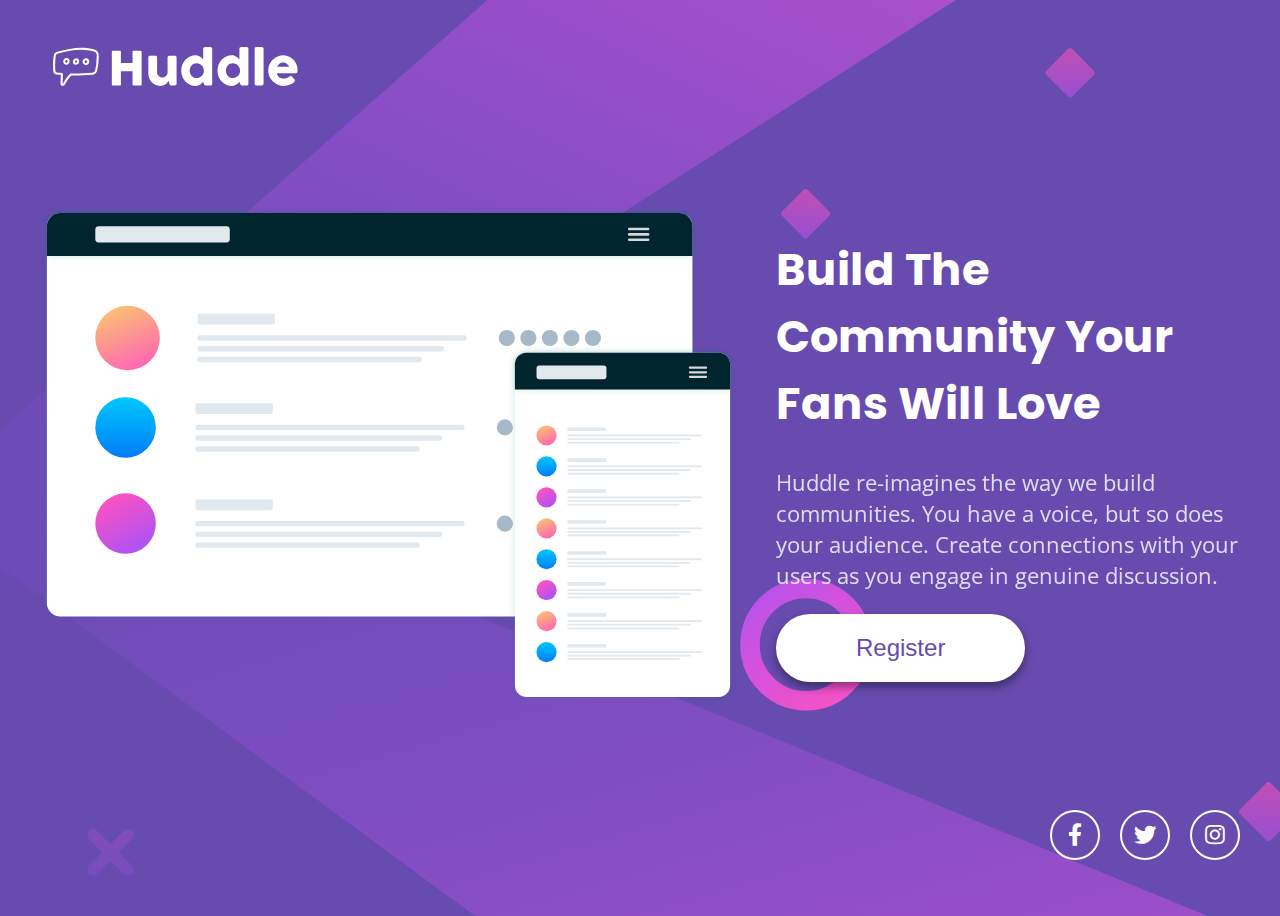
<file: huddle-simple-landing-page/index.html>
<!DOCTYPE html>
<html lang="en">
<head>
  <meta charset="UTF-8">
  <meta name="viewport" content="width=device-width, initial-scale=1.0"> <!-- displays site properly based on user's device -->

  <link rel="icon" type="image/png" sizes="32x32" href="./images/favicon-32x32.png">
  
  <title>Frontend Mentor | Huddle landing page with single introductory section</title>

  <link rel="stylesheet" href="https://cdnjs.cloudflare.com/ajax/libs/font-awesome/5.12.1/css/all.min.css"> 
  <link rel="stylesheet" href="style.css">
</head>
<body>
  <div class="container">
    <img src="./images/logo.svg" alt="logo">

    <div class="flex">
      <div>
        <img src="./images/illustration-mockups.svg" alt="illustration-mockups">
      </div>
      <div>
        <h1>Build The Community Your Fans Will Love</h1>
        <p>Huddle re-imagines the way we build communities. You have a voice, but so does your audience. Create connections with your users as you engage in genuine discussion.</p>
        <button>Register</button>

      </div> 
    </div>
    <ul class="social-links">
      <li><a href="#"><i class="fab fa-facebook-f"></i></a></li>
      <li><a href="#"><i class="fab fa-twitter"></i></a></li>
      <li><a href="#"><i class="fab fa-instagram"></i></a></li>
    </ul>
  </div>
  

  
</body>
</html>
</file>
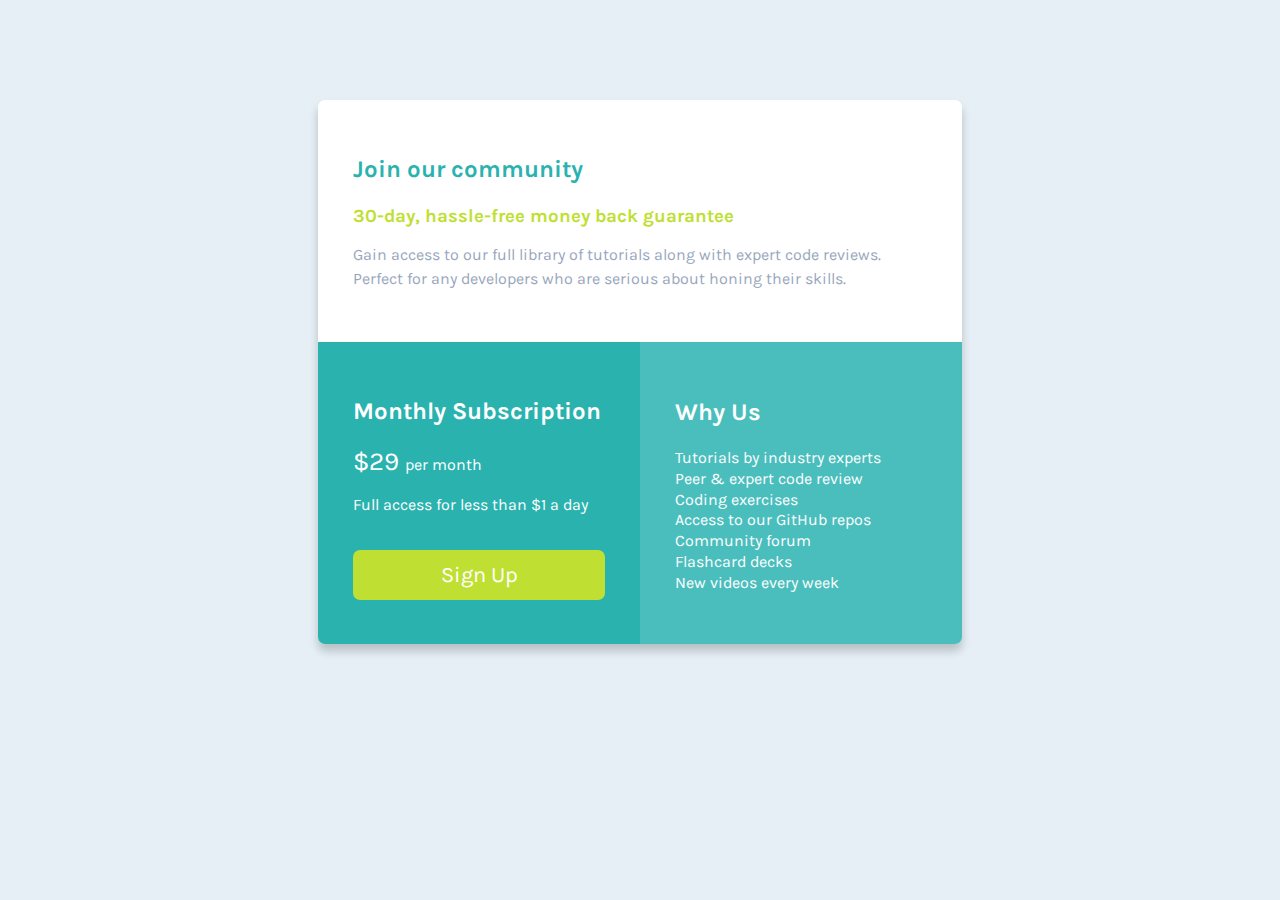
<file: single-price-grid-component/index.html>
<!DOCTYPE html>
<html lang="en">
<head>
  <meta charset="UTF-8">
  <meta name="viewport" content="width=device-width, initial-scale=1.0"> <!-- displays site properly based on user's device -->

  <link rel="icon" type="image/png" sizes="32x32" href="./images/favicon-32x32.png">
  <link href="https://fonts.googleapis.com/css2?family=Karla:wght@400;700&display=swap" rel="stylesheet">
  <link rel="stylesheet" href="style.css">
  
  <title>Frontend Mentor | Single Price Grid Component</title>

  
</head>
<body>
  <div class="container">

    <div class="box1">
      <h2> Join our community</h3>
      <h3>30-day, hassle-free money back guarantee</h3>
      <p>Gain access to our full library of tutorials along with expert code reviews.
         Perfect for any developers who are serious about honing their skills.</p>
    </div>
    
    <div class="box2">
      <h2>Monthly Subscription</h2>
      <p> <span>&dollar;29 </span> per month </p>
      <p>Full access for less than &dollar;1 a day</p>
      <div class="btn-sign-up">
        <a href="#" class="btn">
          Sign Up
        </a>
      </div>
    </div>
    
    <div class="box3"> 
      <h2>Why Us</h2>
      <p>
        Tutorials by industry experts <br>
        Peer &amp; expert code review <br>
        Coding exercises <br>
        Access to our GitHub repos <br>
        Community forum <br>
        Flashcard decks <br>
        New videos every week
        </p>
      </div>
  
  </div>


</body>
</html>
</file>
<file: huddle-simple-landing-page/style.css>
@import url('https://fonts.googleapis.com/css?family=Open+Sans|Poppins:400,700&display=swap');

* {
    box-sizing: border-box;
}

body {
    background-image: url("./images/bg-desktop.svg");
    background-repeat: no-repeat;
    background-size: cover;
    background-color: hsl(257, 40%, 49%);
    color: white;
    font-family: 'Open sans', sans-serif;
    font-size: 1.4em;
    display: flex;
    align-items: center;
    justify-content: center;
    min-height: 100vh;
}

h1 {
    font-family: 'Poppins', sans-serif;
}

img {
    max-width: 100%;
}
p {
    opacity: 0.8;
}

.container {
    margin: auto;
    max-width: 100%;
    width: 1200px;
}
.flex{
    display: flex;
    margin: 100px 0;
}

.flex > div:first-child {
    flex: 0.6;
    margin-right: 20px;
}

.flex > div:last-child {
    flex: 0.4;
    margin-left: 20px;
}

button {
    background-color: white;
    border-radius: 50px;
    border: none;
    box-shadow: 0 5px 10px rgba(0, 0, 0, 0.4);
    color: hsl(257, 40%, 49%);
    font-size: 24px;
    padding: 20px 80px;
}

.social-links {
    display: flex;
    justify-content: flex-end;
    padding: 0;
    list-style: none;
}

.social-links a {
    border-radius: 50%;
    border: 2px solid white;
    color: white;
    display: inline-flex;
    align-items: center;
    justify-content: center;
    text-decoration: none;
    height: 50px;
    width: 50px;
    margin-left: 20px;
}


@media screen and (max-width: 768px) {

    .flex {
        flex-direction: column;
        margin: 50px 0;

    }
    .flex > div:first-child {
        flex: 1;
        margin-right: 0;
    }
    
    .flex > div:last-child {
        flex: 1;
        margin-left: 0;
        text-align: center;
    }
    .social-links {
        justify-content: center;
    }

}
</file>
<file: single-price-grid-component/style.css>
* {
    box-sizing: border-box;

}
body {
font-size: 16px;
font-family: 'Karla', sans-serif;
background-color: hsl(204, 43%, 93%);
padding: 0 15px;


}

.container {
    display: grid;
    grid-template-columns: 1fr 1fr;
    box-shadow: 0px 7px 10px rgba(0, 0, 0, 0.2); 
    margin: 100px auto;
    max-width: 644px;
    border-radius: 7px;
    overflow: hidden;
    
    
}

.box1 {
    background-color: #fff;
    grid-column: 1/4;
    padding: 35px;
    text-align: left;
    
}

.box1 h2 {
    color: hsl(179, 62%, 43%);
    margin-bottom: 22px;
    font-weight: 700;
}
.box1 h3 {
    color: hsl(71, 73%, 54%);
    margin-bottom: 15px;
    font-weight: 700;
}
.box1 p {
    color: hsl(218, 22%, 67%);
    line-height: 1.5;
}

.box2 , .box3  {
    color: white;

}
.box2 {
    background: hsl(179, 62%, 43%);
    padding: 35px;
}
.box2 span {
    font-size: 26px;
    
}

.btn-sign-up{
    margin-top: 35px;
  }
  .btn{
    background-color: #BFDF32;
    text-decoration: none;
    color: #fff;
    font-size: 22px;
    display: block;
    text-align: center;
    padding: 12px 0;
    border-radius: 7px;
  }
    

.box3 {
    background: #4abebd;
    padding: 35px;
} 
.box3 , .box2 p {

    line-height: 1.3;
}

@media (max-width: 675px) { 

    .box2{
        grid-column: 1/4;
    }

    .box3 {
        grid-column: 1/4;
    }
}
</file>
